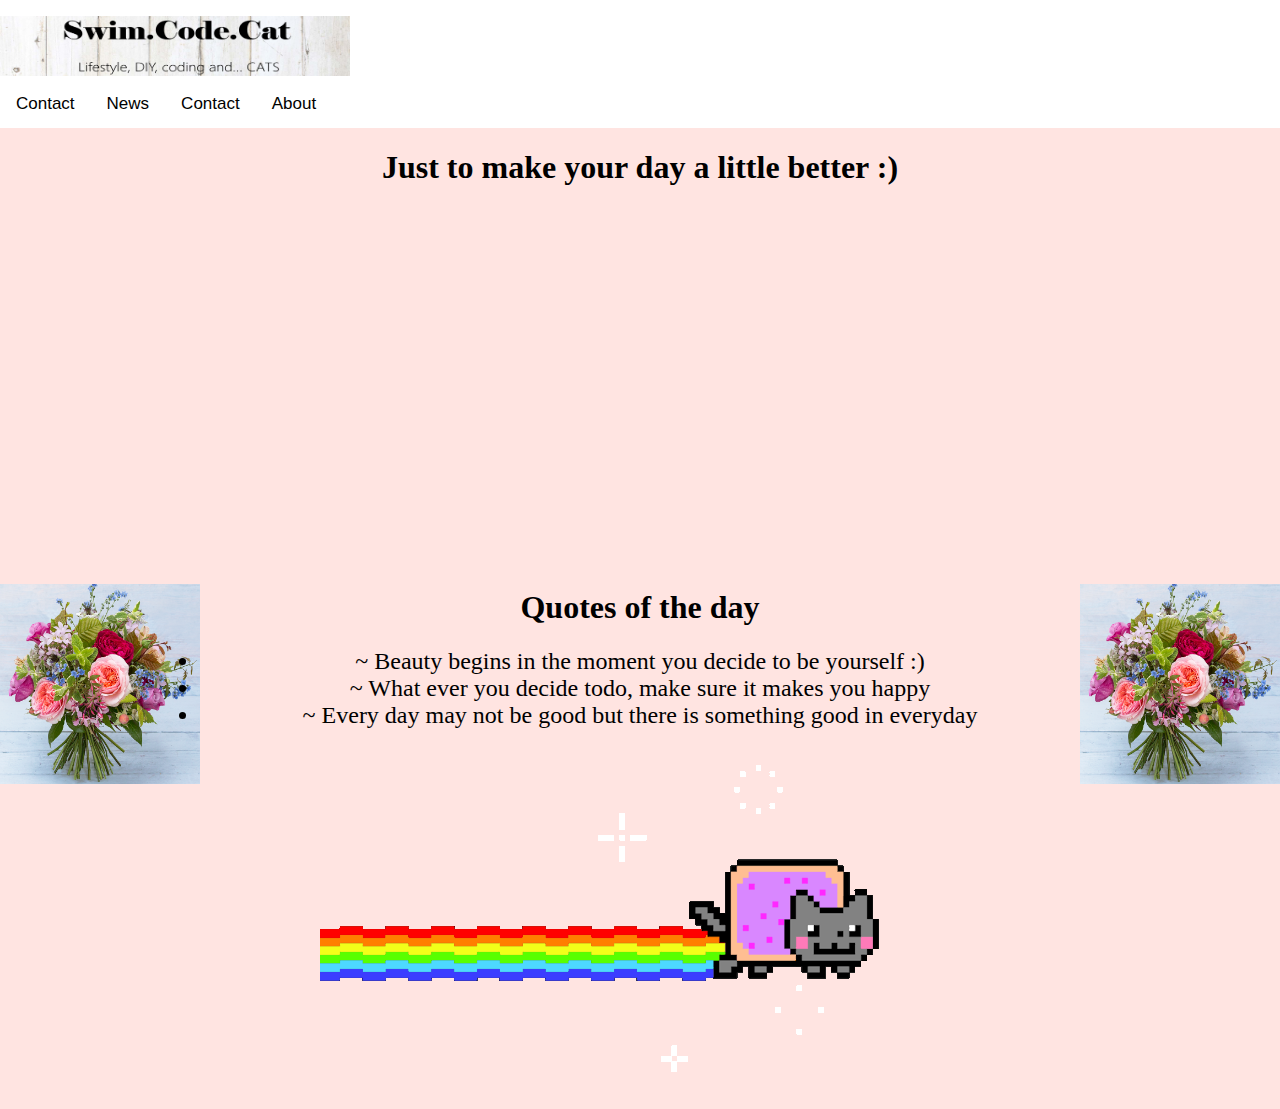
<file: index.html>
<!DOCTYPE html>
<html>
<head>
  <link href="favicon.ico" rel="icon" type="image/x-icon" />
  <link rel="stylesheet" href="navbar.css">
</head>

<body bgcolor="	#FFE4E1">
<style>
body {margin:0;}

.topnav {
  overflow: hidden;
  background-color:	white;
}

.topnav a {
  float: left;
  display: block;
  color: black; 
  text-align: center;
  padding: 14px 16px;
  text-decoration: none;
  font-size: 17px;
}

.topnav a:hover {
  background-color: pink;
  color: black;
}

.topnav a.active {
    background-color: #;
    color: black;
}
  <ul>
<li><a href="cat.png"><img src="cat.png"></a></li>
<li><a href="cat.png"><img src="cat.png"></a></li>
</ul>
</style>
</head>
<body> 

<div class="topnav">
  <p></p>
 <img src="header/whitewood2.png" alt="Smiley face" height="60" width="350">
</div>
<div class="topnav">
  <a href="#img.txt">Contact</a>
  <a href="facts10.html">News</a>
  <a href="#contact">Contact</a>
  <a href="#about">About</a>
</div>


  <head>

</head>
<body>

<div id="mySidenav" class="sidenav">
  <a href="javascript:void(0)" class="closebtn" onclick="closeNav()">&times;</a>
  <a href="princesscheeto.html">Princess Cheeto - So cute!! :)</a>
  <a href="facts10.html">Top 10 facts you need to know! </a>
  <a href="bandpractice.html">Scratch Project - BandPractice</a>
</div>

<h2></h2>
<p></p>

     
</body>
  
    <center>
      <font face="verdana" color="black">
        <h1>
          <font size="6">Just to make your day a little better :)</font>
        </h1>
    </center>
    
      <div style="margin-right: auto;margin-left: auto;width: 640px">
        <div style="position:relative;height:0;padding-bottom:56.25%">
          <iframe src="https://www.youtube.com/embed/1demxrg1pXE?ecver=2" width="640" height="360" frameborder="0" style="position:absolute;left:0"
            allowfullscreen></iframe>
        </div>
      </div>
      
   
    
   <p>
<img src="flowers.png" alt="Flowers" width="200" height="200" align="left">
<img src="flowers.png" alt="Flowers" width="200" height="200" align="right">
</p>

     <font face="verdana" color="black">
        <h1>
          <center>
          <font size="6">Quotes of the day</font>
          </center>

        </h1>
    </font>
      <ul><center><font size="5">
  <li> ~ Beauty begins in the moment you decide to be yourself :)</li>

  <li> ~ What ever you decide todo, make sure it makes you happy</li>

  <li> ~ Every day may not be good but there is something good in everyday</li>
</font></center></ul>  

<center><img src="waffle.gif" width=640 height=360 ></center>

</body>
</html>
</file>
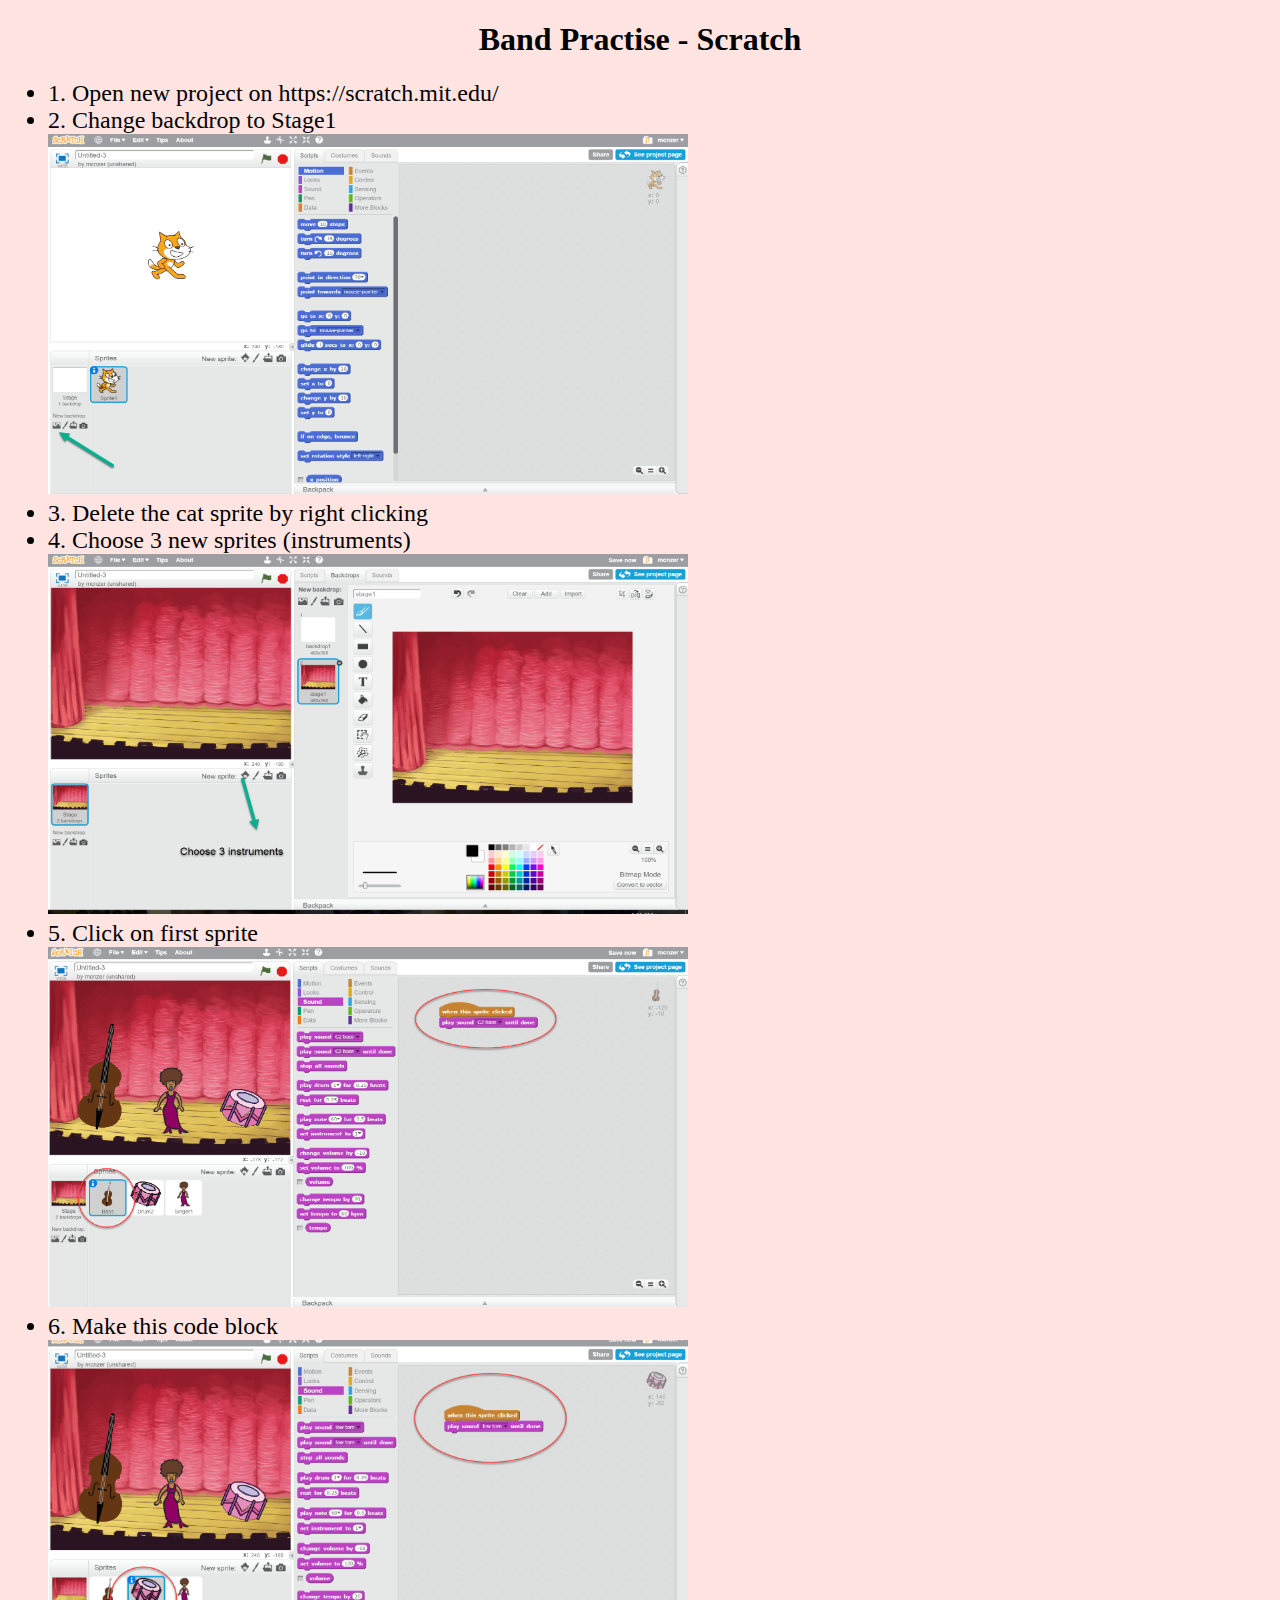
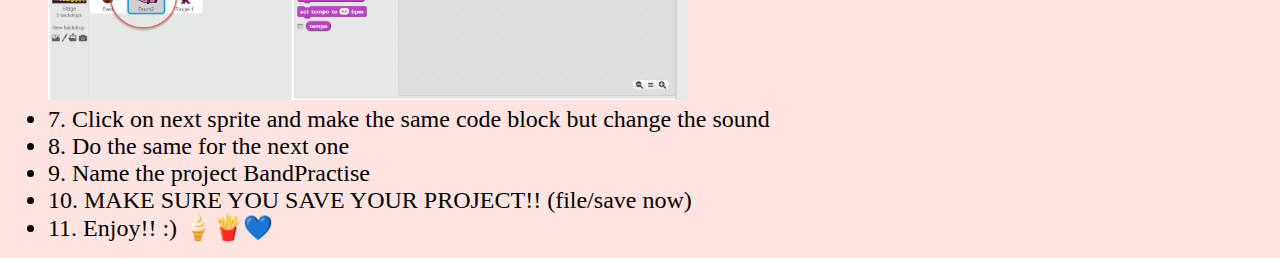
<file: ARTICLE.html>
<!DOCTYPE html>
<html>

<body bgcolor="	#FFE4E1">
  <font face="verdana" color="black">
    <h1>
      <center>
        <font size="6">Band Practise - Scratch</font>
      </center>

    </h1>
  </font>
  <font face="verdana" color="black">
    <ul>
      <font size="5">
        <li>1. Open new project on https://scratch.mit.edu/</li>
        <li>2. Change backdrop to Stage1</li>
        <img src="Article2/Article2.png" width=640 height=360>
        <li>3. Delete the cat sprite by right clicking</li>
        <li>4. Choose 3 new sprites (instruments)</li>
        <img src="Article2/12.png" width=640 height=360>
        <li>5. Click on first sprite</li>
        <img src="Article2/13.png" width=640 height=360>
        <li>6. Make this code block</li>
        <img src="Article2/14.png" width=640 height=360>
        <li>7. Click on next sprite and make the same code block but change the sound</li>
        <li>8. Do the same for the next one</li>
        <li>9. Name the project BandPractise</li>
        <li>10. MAKE SURE YOU SAVE YOUR PROJECT!! (file/save now) </li>
        <li>11. Enjoy!! :) 🍦🍟💙</li>


      </font>
  </font>
  </ul>
</body>

</html>
</file>
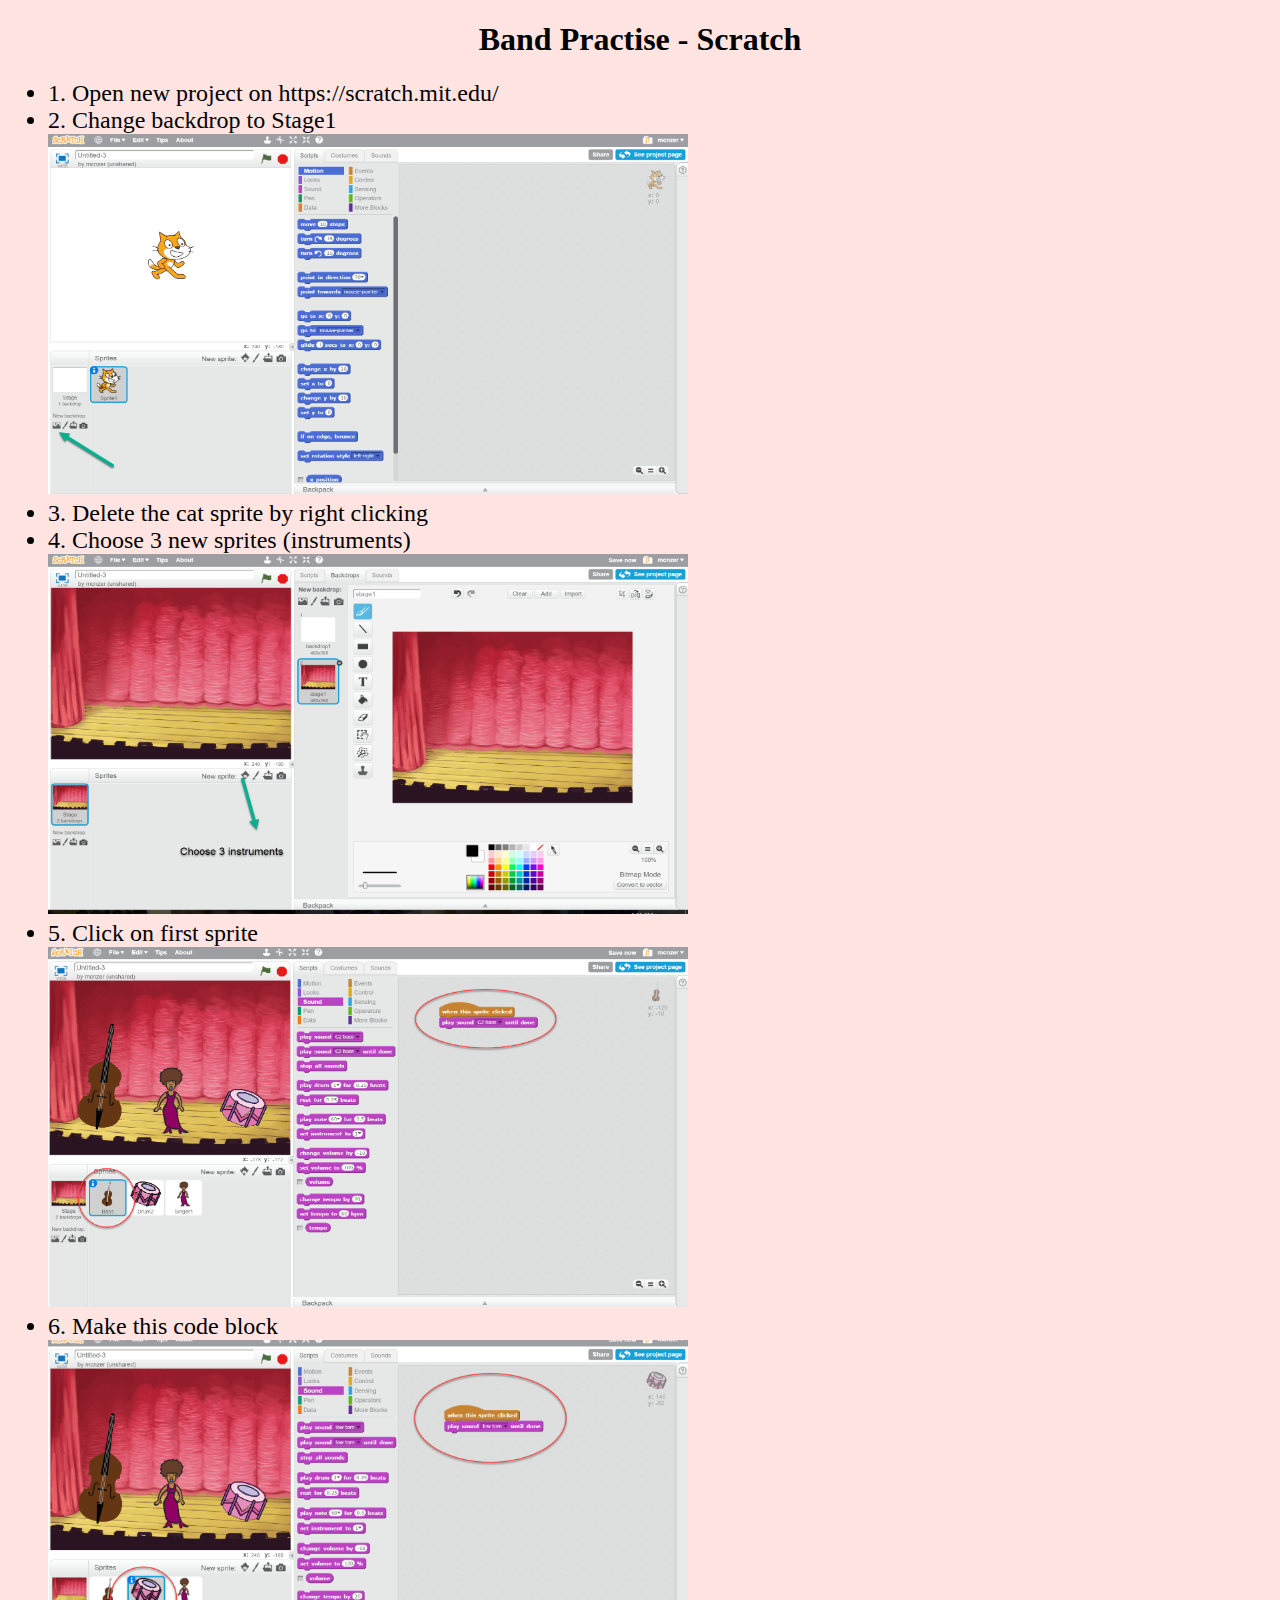
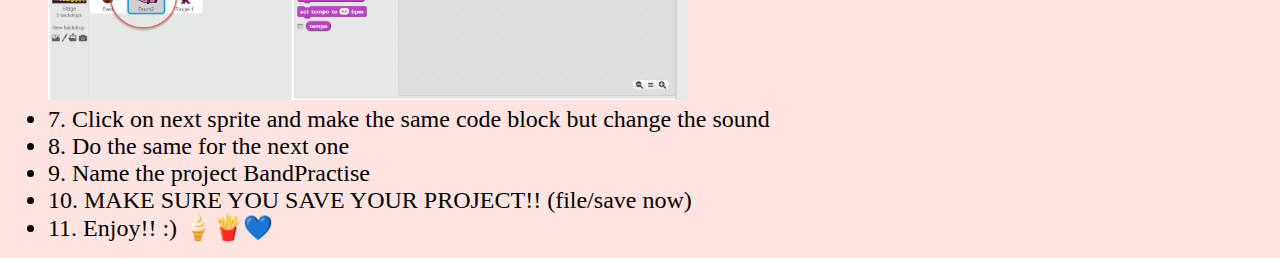
<file: bandpractice.html>
<!DOCTYPE html>
<html>
    
    <head>
  <link href="favicon.ico" rel="icon" type="image/x-icon" />
</head>

<body bgcolor="	#FFE4E1">
  <font face="Lucida Sans Unicode" color="black">
    <h1>
      <center>
        <font size="6">Band Practise - Scratch</font>
      </center>

    </h1>
  </font>
  <font face="Yu Gothic UI Light" color="black">
    <ul>
      <font size="5">
        <li>1. Open new project on https://scratch.mit.edu/</li>
        <li>2. Change backdrop to Stage1</li>
        <img src="Article2/Article2.png" width=640 height=360>
        <li>3. Delete the cat sprite by right clicking</li>
        <li>4. Choose 3 new sprites (instruments)</li>
        <img src="Article2/12.png" width=640 height=360>
        <li>5. Click on first sprite</li>
        <img src="Article2/13.png" width=640 height=360>
        <li>6. Make this code block</li>
        <img src="Article2/14.png" width=640 height=360>
        <li>7. Click on next sprite and make the same code block but change the sound</li>
        <li>8. Do the same for the next one</li>
        <li>9. Name the project BandPractise</li>
        <li>10. MAKE SURE YOU SAVE YOUR PROJECT!! (file/save now) </li>
        <li>11. Enjoy!! :) 🍦🍟💙</li>


      </font>
  </font>
  </ul>
</body>

</html>
</file>
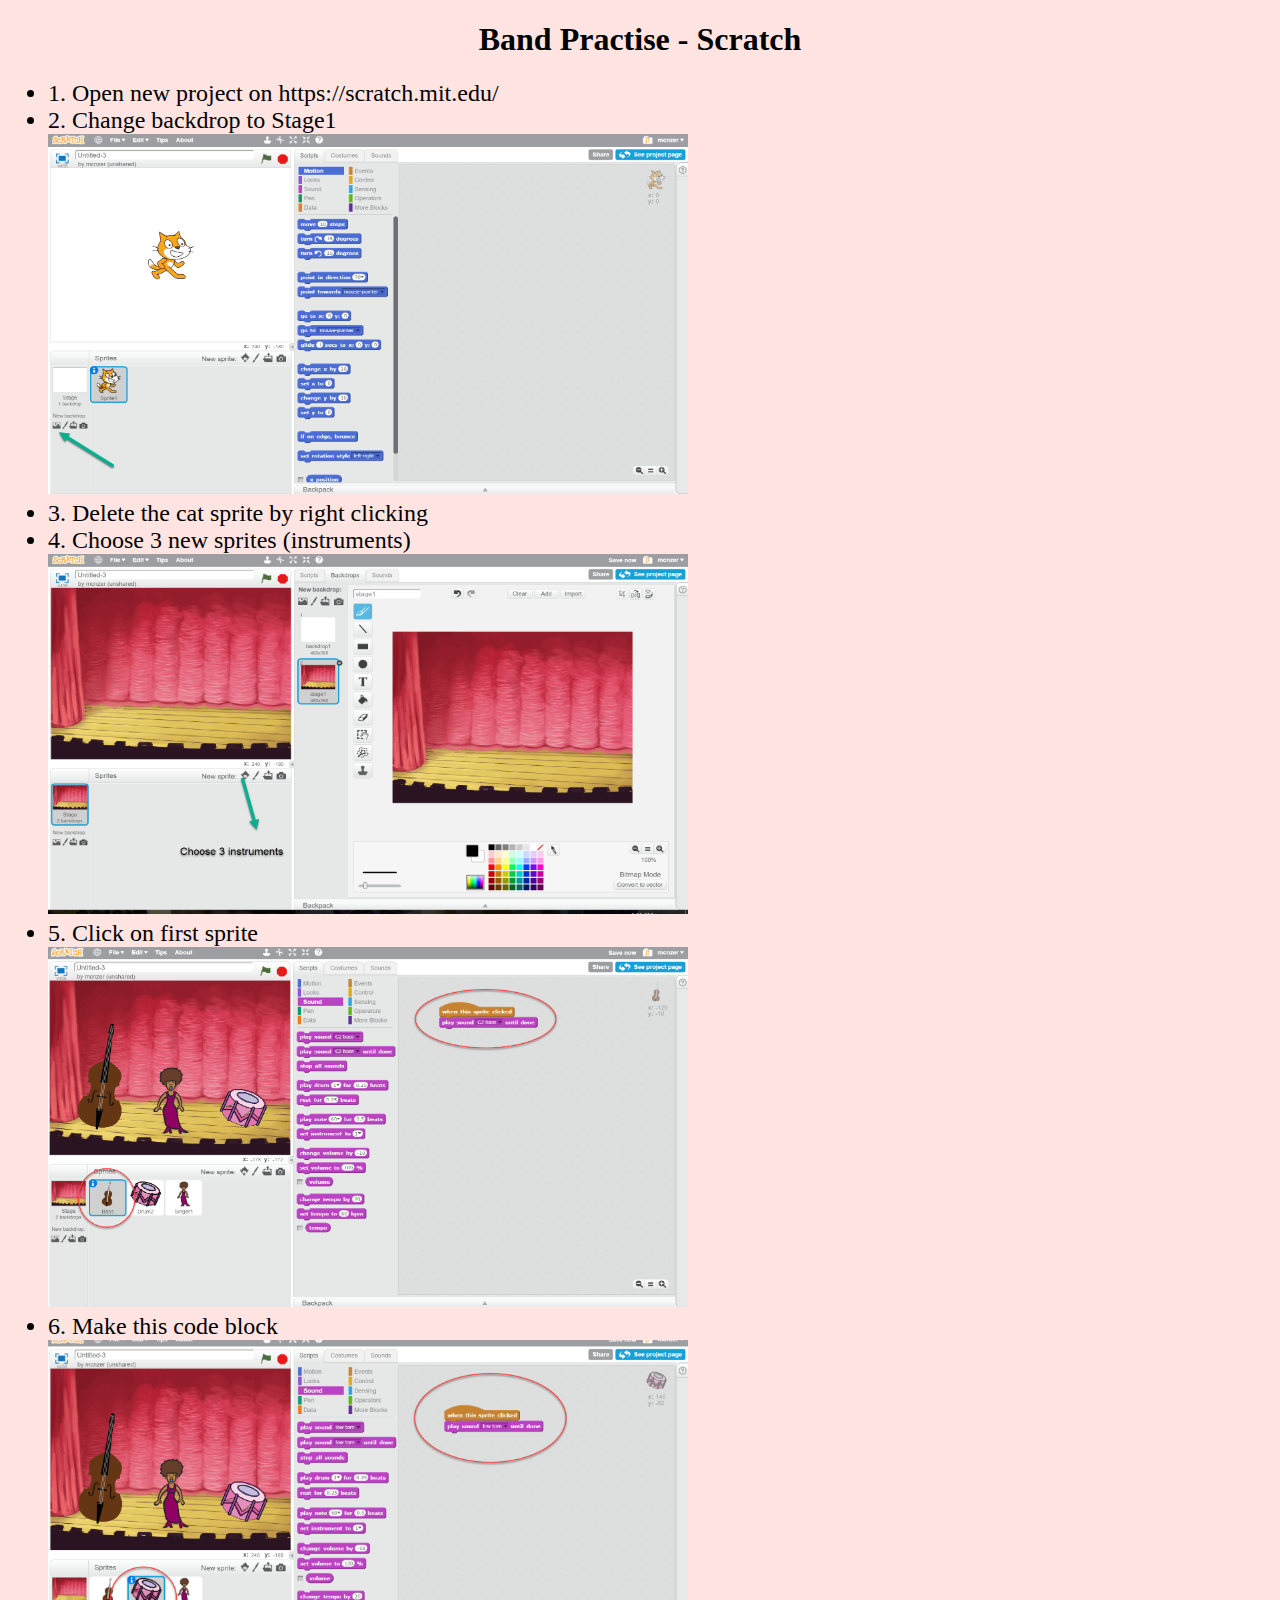
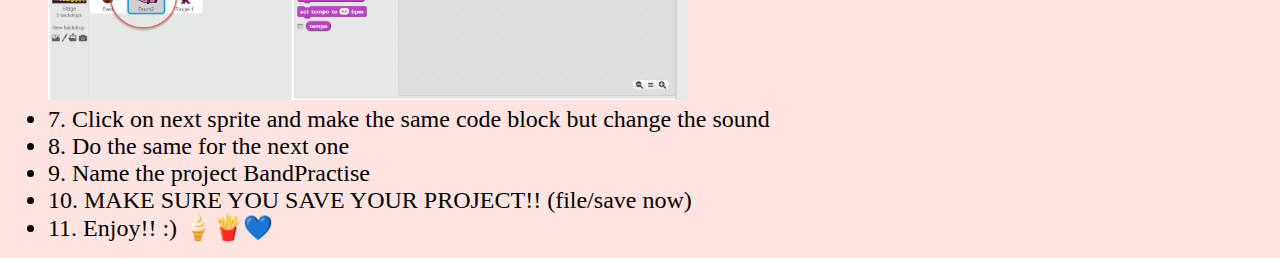
<file: BandPractise.html>
<!DOCTYPE html>
<html>
    
    <head>
  <link href="favicon.ico" rel="icon" type="image/x-icon" />
</head>

<body bgcolor="	#FFE4E1">
  <font face="verdana" color="black">
    <h1>
      <center>
        <font size="6">Band Practise - Scratch</font>
      </center>

    </h1>
  </font>
  <font face="verdana" color="black">
    <ul>
      <font size="5">
        <li>1. Open new project on https://scratch.mit.edu/</li>
        <li>2. Change backdrop to Stage1</li>
        <img src="Article2/Article2.png" width=640 height=360>
        <li>3. Delete the cat sprite by right clicking</li>
        <li>4. Choose 3 new sprites (instruments)</li>
        <img src="Article2/12.png" width=640 height=360>
        <li>5. Click on first sprite</li>
        <img src="Article2/13.png" width=640 height=360>
        <li>6. Make this code block</li>
        <img src="Article2/14.png" width=640 height=360>
        <li>7. Click on next sprite and make the same code block but change the sound</li>
        <li>8. Do the same for the next one</li>
        <li>9. Name the project BandPractise</li>
        <li>10. MAKE SURE YOU SAVE YOUR PROJECT!! (file/save now) </li>
        <li>11. Enjoy!! :) 🍦🍟💙</li>


      </font>
  </font>
  </ul>
</body>

</html>
</file>
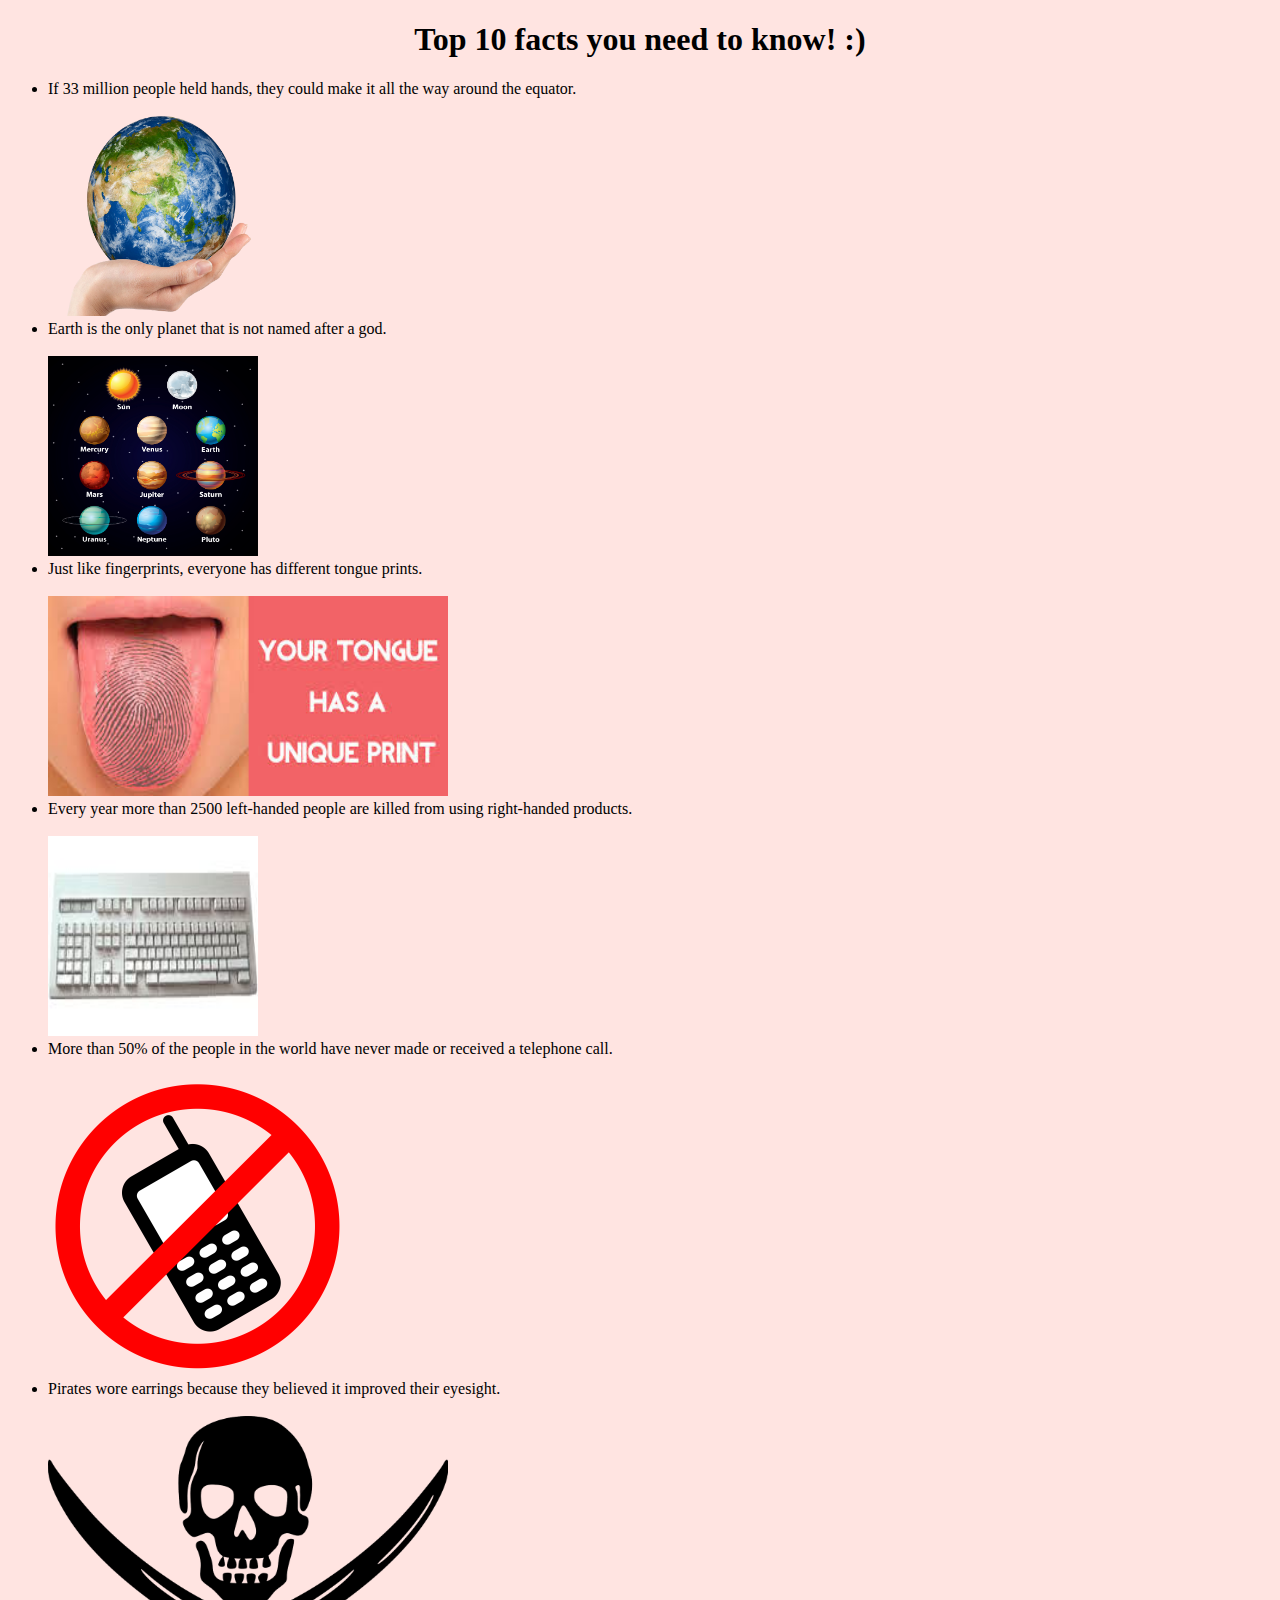
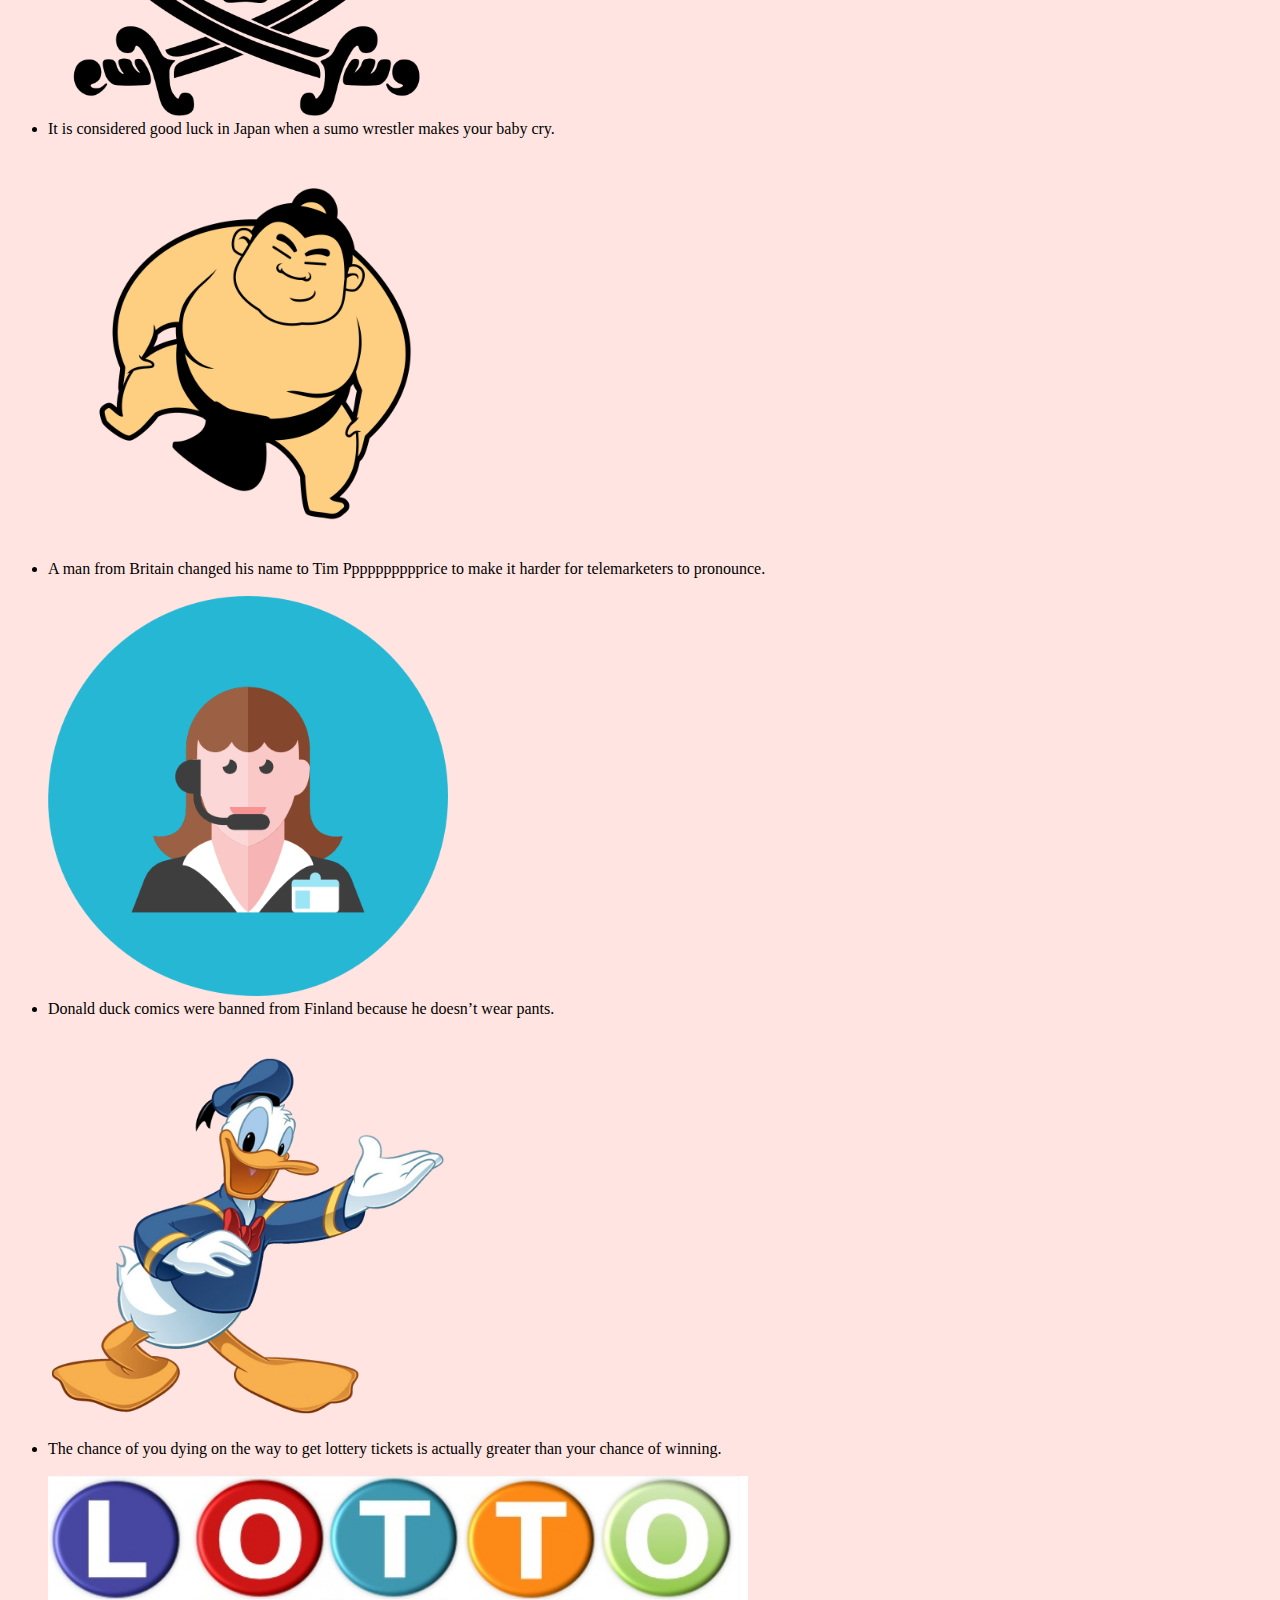
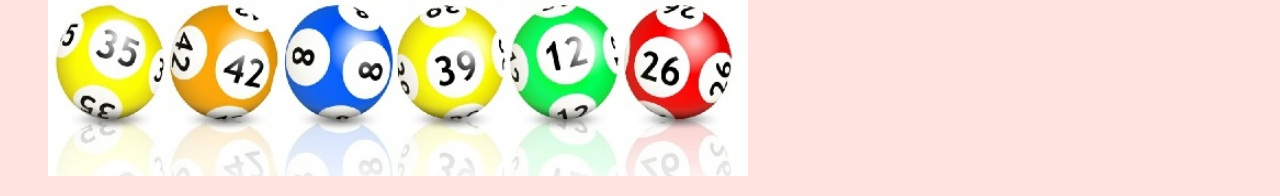
<file: facts10.html>
<!DOCTYPE html>
<html>
<head>
    <head>
  <link href="favicon.ico" rel="icon" type="image/x-icon" />
</head>

<body bgcolor="	#FFE4E1">
    <center>
      <font face="verdana" color="black">
        <h1>
          <font size="6">Top 10 facts you need to know! :)</font>
        </h1>
    </center>
    <ul><p class="big">
  <li>If 33 million people held hands, they could make it all the way around the equator.</li><br>
  <img src="top10facts.html/hands12.png" width=210 height=200 />
  <li>Earth is the only planet that is not named after a god.</li><br>
  <img src="top10facts.html/planets.png" width=210 height=200 />
  <li>Just like fingerprints, everyone has different tongue prints.</li><br>
   <img src="top10facts.html/download.jpg" width=400 height=200 />
   <li>Every year more than 2500 left-handed people are killed from using right-handed products.</li><br>
   <img src="top10facts.html/left.png" width=210 height=200 />
  <li>More than 50% of the people in the world have never made or received a telephone call.</li><br>
  <img src="top10facts.html/cell.png" width=300 height=300 />
  <li>Pirates wore earrings because they believed it improved their eyesight.</li><br>
  <img src="top10facts.html/ps.png" width=400 height=300 />
  <li>It is considered good luck in Japan when a sumo wrestler makes your baby cry.</li><br>
  <img src="top10facts.html/sumo.png" width=400 height=400 />
   <li>A man from Britain changed his name to Tim Pppppppppprice to make it harder for telemarketers to pronounce.</li><br>
   <img src="top10facts.html/tele.png" width=400 height=400 />
  <li>Donald duck comics were banned from Finland because he doesn’t wear pants.</li><br>
  <img src="top10facts.html/duck.png" width=400 height=400 />
  <li>The chance of you dying on the way to get lottery tickets is actually greater than your chance of winning.</li><br>
  <img src="top10facts.html/lotto.png" width=700 height=300 />
  
</ul> 

</head>
</html>
</file>
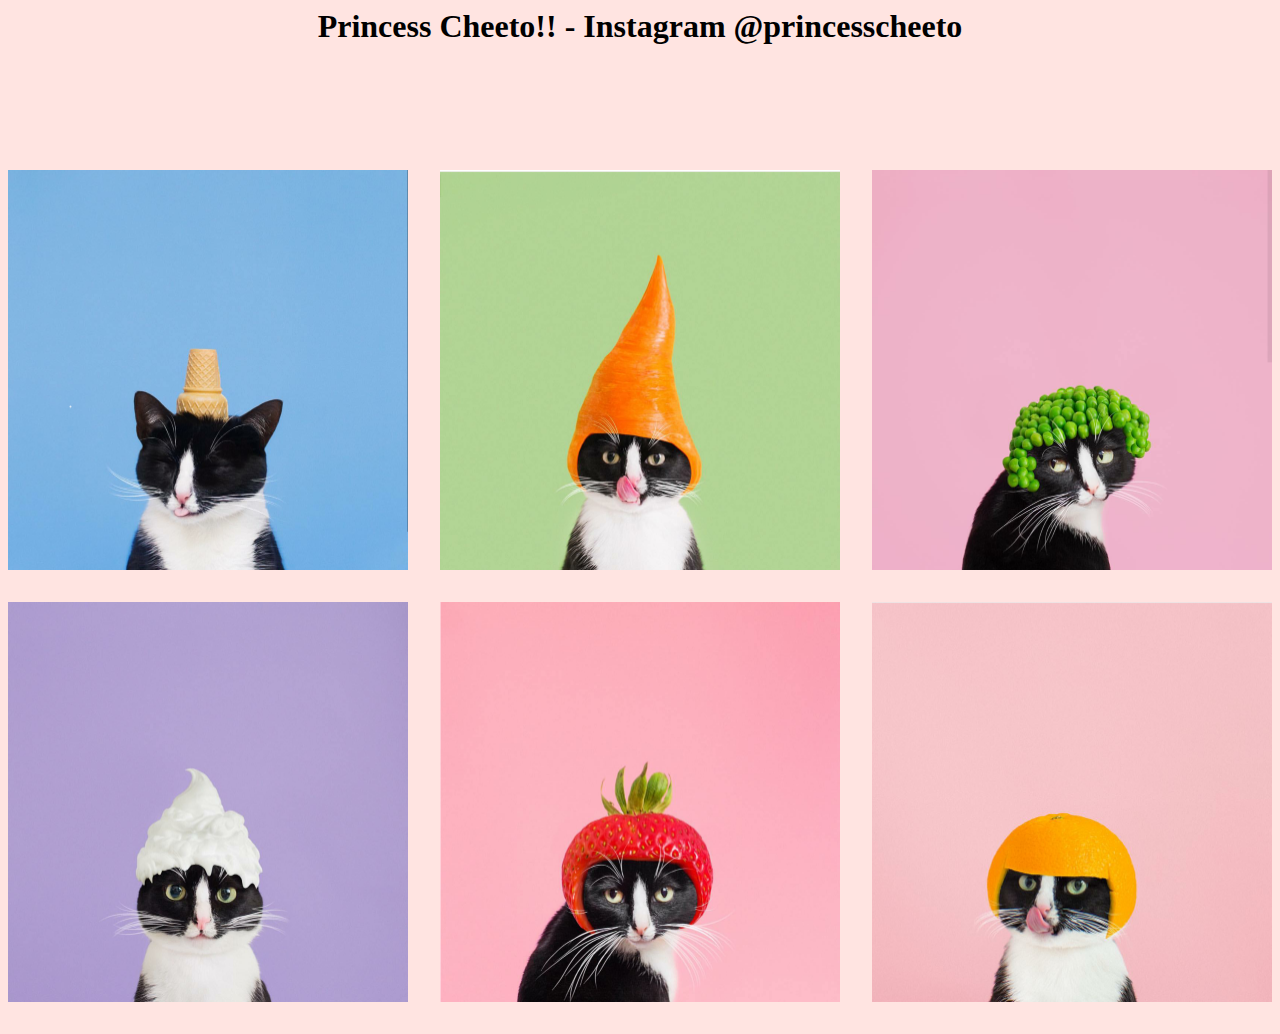
<file: princesscheeto.html>
<!DOCTYPE>
<html>
<body>
    <head>
  <link href="favicon.ico" rel="icon" type="image/x-icon" />
</head>
 <font face="verdana" color="black">

<body bgcolor="	#FFE4E1">
<h1><center>Princess Cheeto!! - Instagram @princesscheeto</center></h1>
<br></br>
<br></br>

<div><font size="6">
<img src="happy.png" alt="Smiley face" width="400" height="400" align="left">
<p><center></center> </p>
<img src="moon.png" alt="Smiley face" width="400" height="400" align="right">
<center><img src="star.png" alt="Smiley face" width="400" height="400" align="center"></center>
<p><center></center> </p>
<img src="look.png" alt="Smiley face" width="400" height="400" align="left">
<p><center></center> </p>
<img src="my1.png" alt="Smiley face" width="400" height="400" align="right">
<p><center></center> </p>
<center><img src="too.png" alt="Smiley face" width="400" height="400" align="center"></center>
<p><center></center> </p>
</font>
</div>
</body>
</html>
</file>
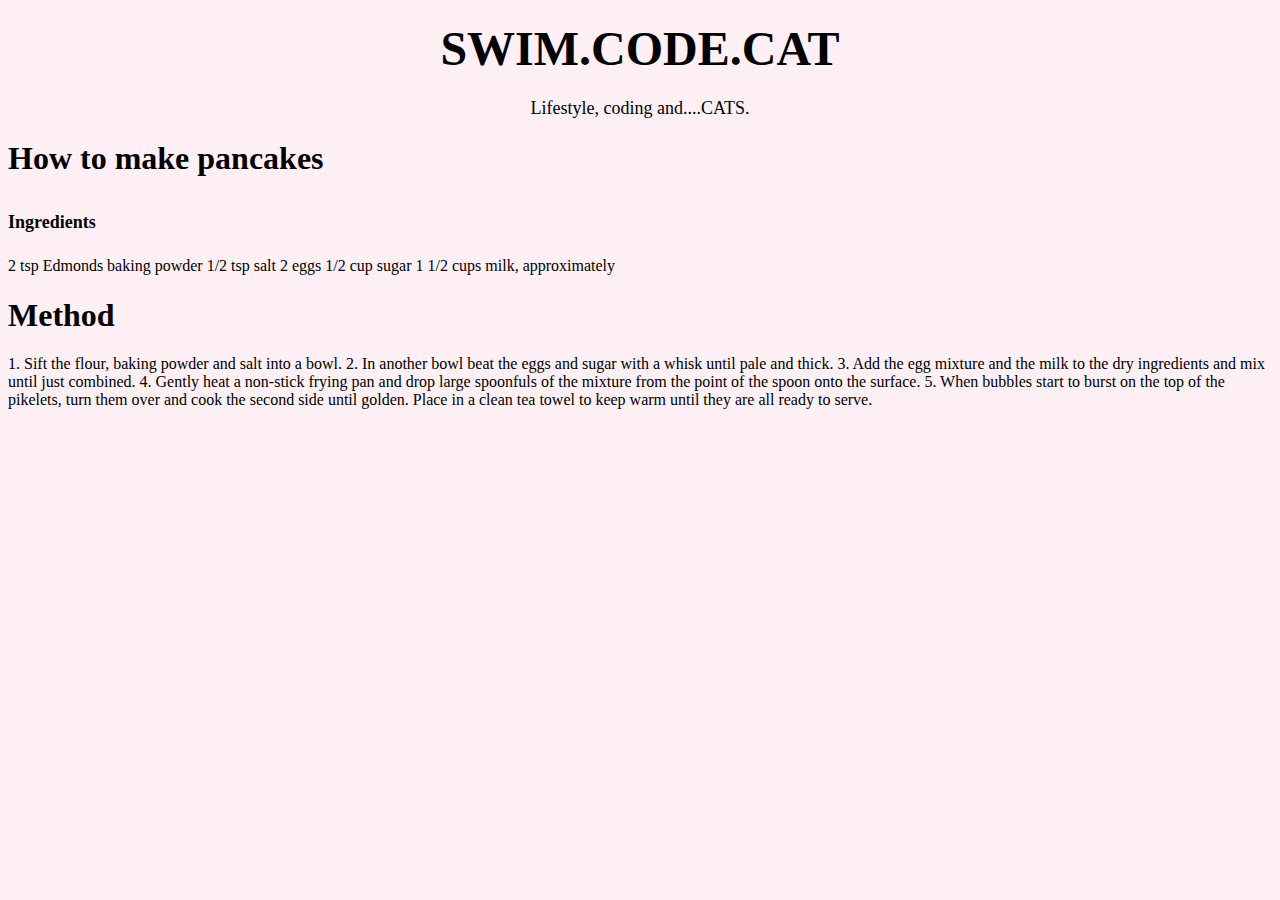
<file: SWIMCODECAT.html>
<!DOCTYPE html>
<html>
<body bgcolor="#FFF0F5">

<h1><center><font size="10">SWIM.CODE.CAT</font></center></h1>

<p><center><font size="4">Lifestyle, coding and....CATS.</font></center> </p>
<h1><font size="6">How to make pancakes</font></h1>
<h1><font size="4">Ingredients</font></h1>
<p><font size"3.5">2 tsp Edmonds baking powder
1/2 tsp salt
2 eggs
1/2 cup sugar
1 1/2 cups milk, approximately</font></p>
<h1><font size"4">Method</font></h1>
<p><font size="3.5">1. Sift the flour, baking powder and salt into a bowl.
2. In another bowl beat the eggs and sugar with a whisk until pale and thick.
3. Add the egg mixture and the milk to the dry ingredients and mix until just combined.
4. Gently heat a non-stick frying pan and drop large spoonfuls of the mixture from the point of the spoon onto the surface.
5. When bubbles start to burst on the top of the pikelets, turn them over and cook the second side until golden. 
Place in a clean tea towel to keep warm until they are all ready to serve.</font></p>
</body>
</html>
</file>
<file: navbar.css>
body {
    font-family: "Lato", sans-serif;
}

.sidenav {
    height: 100%;
    width: 0;
    position: fixed;
    z-index: 1;
    top: 0;
    left: 0;
    background-color: #DADADA;
    overflow-x: hidden;
    transition: 0.5s;
    padding-top: 60px;
}

.sidenav a {
    padding: 8px 8px 8px 32px;
    text-decoration: none;
    font-size: 25px;
    color: #111;
    display: block;
    transition: 0.3s;
}

.sidenav a:hover, .offcanvas a:focus{
    color: #191970;
}

.sidenav .closebtn {
    position: absolute;
    top: 0;
    right: 25px;
    font-size: 36px;
    margin-left: 50px;
}

@media screen and (max-height: 450px) {
  .sidenav {padding-top: 15px;}
  .sidenav a {font-size: 18px;}
}
</file>
